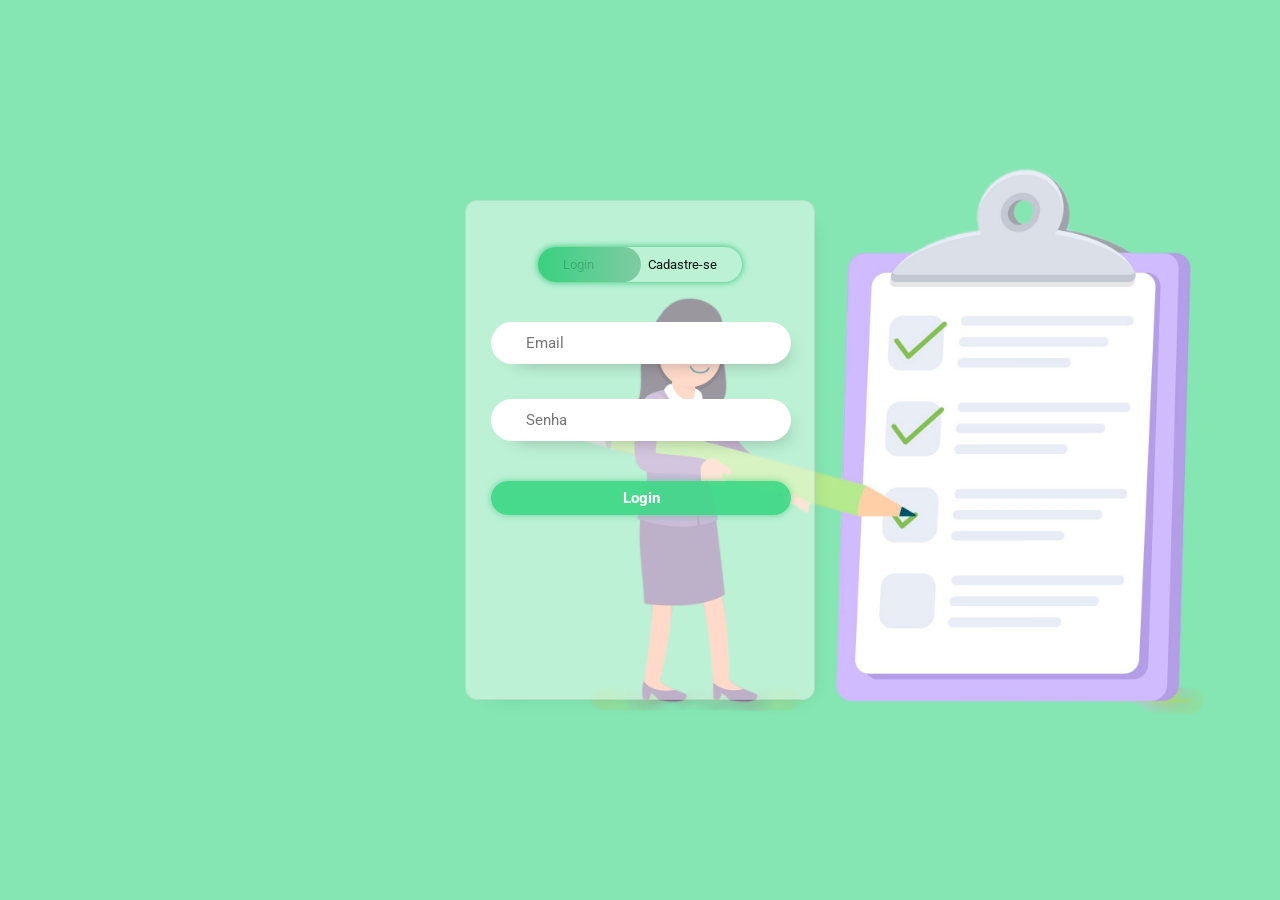
<file: index.html>
<!DOCTYPE html>
<html lang="pt-br">

<head>
    <meta charset="UTF-8">
    <meta name="viewport" content="width=device-width, initial-scale=1.0">
    <link rel="stylesheet" href="login.css">
    <title>Bem vindo a TodoList
        
    </title>
</head>

<body>
    <main class="container">

        <div class="btns-form">
            <div class="btn-color"></div>
            <button id="btnLogin" class="btns">Login</button>
            <button id="btnCad" class="btns">Cadastre-se</button>

        </div>

        <form action="login" id="login">
            <div>
                <input type="email" placeholder="Email" id="emailLogin" required>
            </div>
            <div>
                <input type="password" placeholder="Senha" id="senhaLogin" required>
            </div>
            <button class="btn-login" type="submit">Login</button>
        </form>

        <form action="cadastro" id="cadastro">
            <div>

                <input type="text" name="user" id="user" placeholder="Nome" class="input input-name" required>
            </div>

            <div>


                <input type="email" name="email" id="email" placeholder="E-mail" class="input input-email" required>
            </div>

            <div>

                <input type="password" name="senha" id="senha" class="input input-senha" placeholder="senha" required>

                <input type="password" id="confirmSenha" placeholder="Confirme a Senha" class="input input-senha" required>
            </div>

            <div class="btn">
                <button class="btn-cad" type="submit">Cadastre-se</button>
            </div>

           
        </form>
    </main>

</body>
<script src="index.js"></script>

</html>
</file>
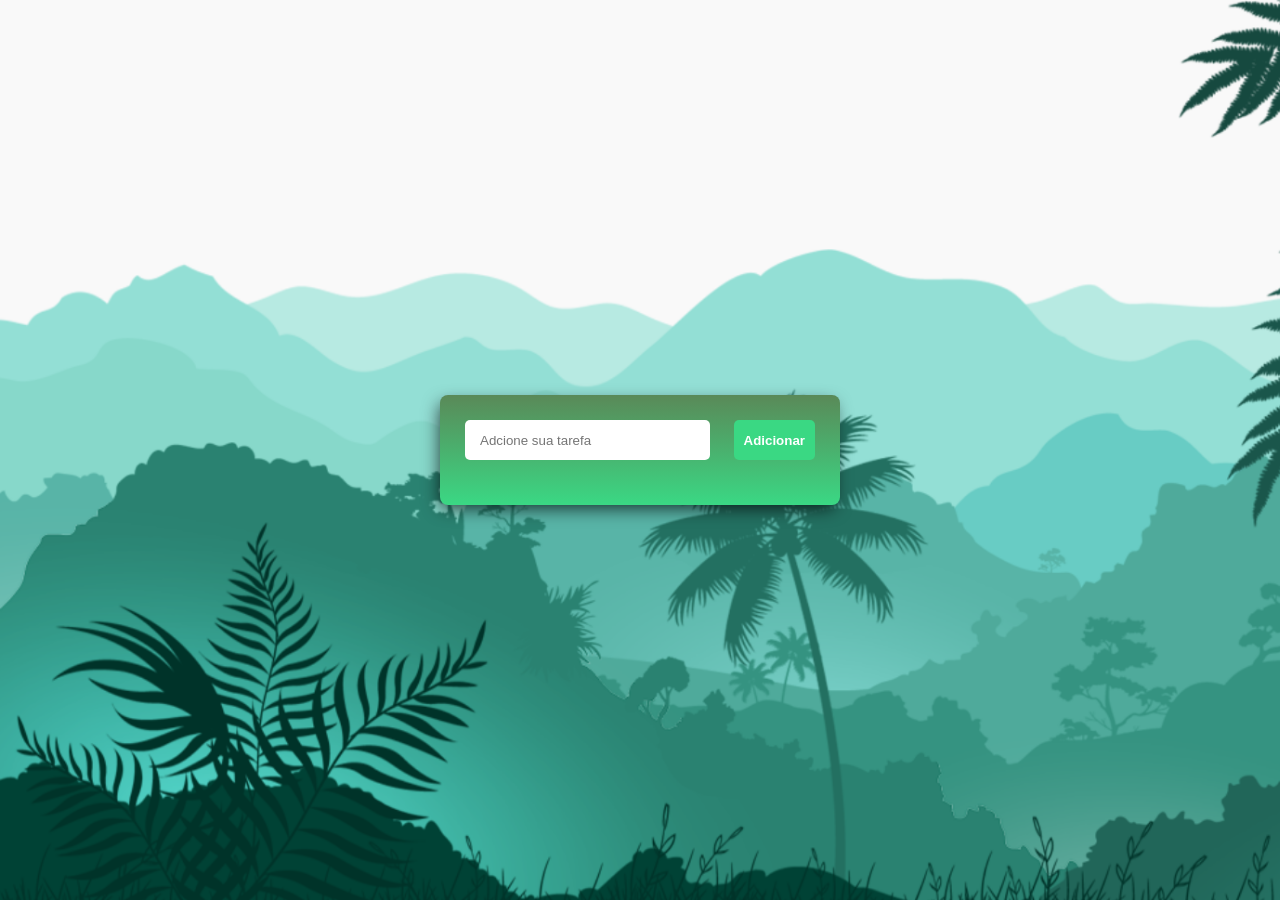
<file: todolist/todolist.html>
<!DOCTYPE html>
<html lang="pt-br">

<head>
    <meta charset="UTF-8">
    <meta name="viewport" content="width=device-width, initial-scale=1.0">
    <title>To do-list</title>
    <link rel="stylesheet" href="style.css">
  
    <link rel="shortcut icon" href="../imagem/favicon.png" type="image/x-icon">
</head>


<body>
    <section class="container">

        <input class="input-tarefa" placeholder="Adcione sua tarefa" type="text">

        <button class="button-adc">Adicionar</button>

        <ul class="lista">

        </ul>

    </section>
    <script src="script.js"></script>
    <script src="../index.js"></script>
</body>

</html>
</file>
<file: login.css>
@import url('https://fonts.googleapis.com/css2?family=Roboto:wght@400;700&display=swap');


* {
    margin: 0;
    padding: 0;
    box-sizing: border-box;
    outline: none;
    font-family: 'Roboto', sans-serif;

}

body {
    background-color:#3ad8849d;
    background-image: url(./imagem/bg/hand-drawn-woman-checking-giant-check-list-background.png);
    background-position: right center;
    background-size: 800px;
    background-repeat: no-repeat;
    min-height: 100vh;
    display: flex;
    align-items: center;
    justify-content: center;

}

.container{
    border:1px solid #11111113;
    background-color: #ffffff74;
    padding: 6px;
    width: 350px;
    height: 500px;
    border-radius: 12px; 
    display: flex;
    align-items: center;
    flex-direction: column;
    overflow: hidden;
    box-shadow: 10px 10px 20px -15px rgba(0, 0, 0, 0.132);
    position: relative;
    

}
form{
    position: absolute;
    margin-top: 80px;
    transition: .5s;
    width: 300px;
    height: 400px;
}
#cadastro {
    position: absolute;
    left: 450px;  /* Fora da tela inicialmente */
    transition: left 0.5s ease;
}

#login {
    position: absolute;
    left: 25px;  /* Visível inicialmente */
    transition: left 0.5s ease;
}
.btns-form{
    position: relative;
    margin-top: 40px;
    border-radius: 30px;
    box-shadow: 0 0 7px 0 #2dc373;
    

}
.btns{
  
    cursor: pointer;
    background: transparent;
    border: none;
    padding: 10px 25px;
    color:#111;

}
.btn-color{
    position: absolute;
    width: 103px;
    height: 100%;
    background: linear-gradient(to right, #22cb71d9, #75c49ad9 );
    border-radius: 30px;
    transition: .3s;
    cursor: pointer;   
}
input[ type="text"], input[ type="password"],input[type="email"]{
    border: none;
    margin-top: 35px;
    border-radius: 60px;
    padding: 12px 0 12px 35px;
    outline: none;
    width: 100%;
    box-shadow: 10px 10px 20px -15px rgba(0, 0, 0, 0.454);
    font-size: 15px;

}


button[ type="submit"]{
    background-color:#3ad884e3 ;
    color: #fff;
    border-radius: 30px;
    width: 100%;
    border: none;
    outline: none;
    padding: 8px 15px;
    font-size: 15px;
    margin-top: 40px;
    box-shadow: 0 0 7px 0 #2dc37390;
    font-weight: bold;
    cursor: pointer;
    

}

@media(max-width:1024px) {
    body{
        background-size: 400px;
    }
    
}

@media(max-width:800px) {
    body{
        background-size: 300px;
        background-position: top;
    }
    .container{
        margin-top: 205px;
    }
    
}
</file>
<file: todolist/style.css>
@import url('https://fonts.googleapis.com/css2?family=Roboto:wght@400;700&display=swap');

* {
    margin: 0;
    padding: 0;
    box-sizing: border-box;
    outline: none;

}

body {
    background: url(../imagem/background.png);
    font-family: 'Roboto', sans-serif;
    background-size: cover;
    min-height: 100vh;
    display: flex;
    align-items: center;
    padding: 70px;

}


.container {
    margin: 0 auto;
    background-color: #3ad884;
    background-image: linear-gradient(0deg, #3ad884 0%, #666b47b8 100%);
    width: 400px;
    padding: 25px;
    border-radius: 8px;
    box-shadow: -3px 6px 17px -3px rgba(0, 0, 0, 0.75);


}

.input-tarefa {
    height: 40px;
    width: 245px;
    border: none;
    border-radius: 5px;
    padding: 15px;

}

.button-adc {
    height: 40px;
    border: none;
    padding: 10px;
    border-radius: 5px;
    color: #fff;
    background-color: #3ad883;
    cursor: pointer;
    float: right;
    font-weight: 700;
}

.button-adc:hover {
    background-color: #8abd6593;
}

.lista {
    width: 100%;
    margin-top: 20px;
    list-style: none;

}

.tarefas {
    background-color: #fff;
    border-radius: 8px;
    height: 50px;
    padding: 10px;
    display: flex;
    align-items: center;
    justify-content: space-between;
    margin-bottom: 10px;
    box-shadow: -3px 6px 17px -3px rgba(0, 0, 0, 0.521);

}


.lista :hover img {
    opacity: 1;
}

.img {
    width: 25px;
    opacity: 0;
    transition: 0.5s ease-in-out;
    cursor: pointer;
}

.feito {
    background-color: #8abd6593;
    text-decoration: line-through;
}



@media(max-width:500px) {
    .container {
        width: 250px;
        padding: 15px;
    }

    .input-tarefa {
        width: 140px;

    }

    .button-adc {
        width: 45px;
        font-size: 8px;
        padding: 0;
    }

    .tarefas {
        height: 40px;
        font-size: 12px;
    }
}
</file>
